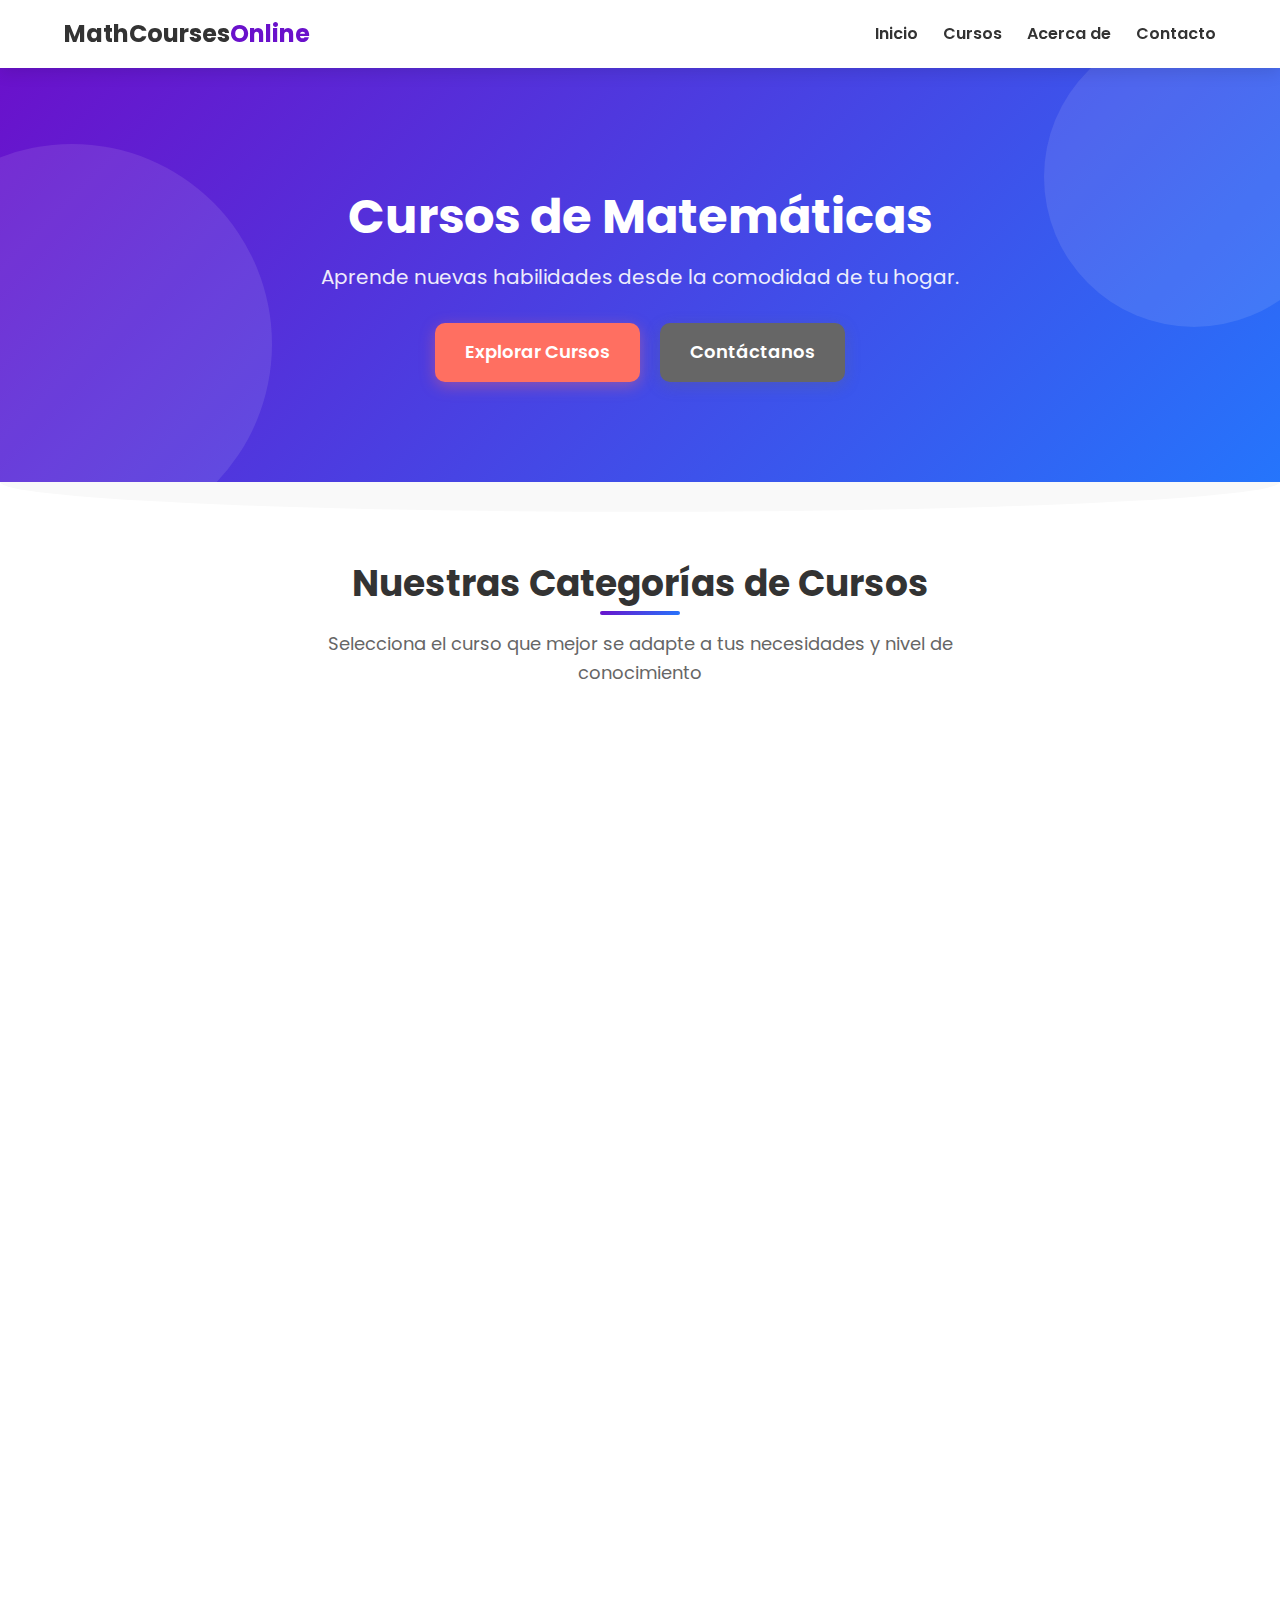
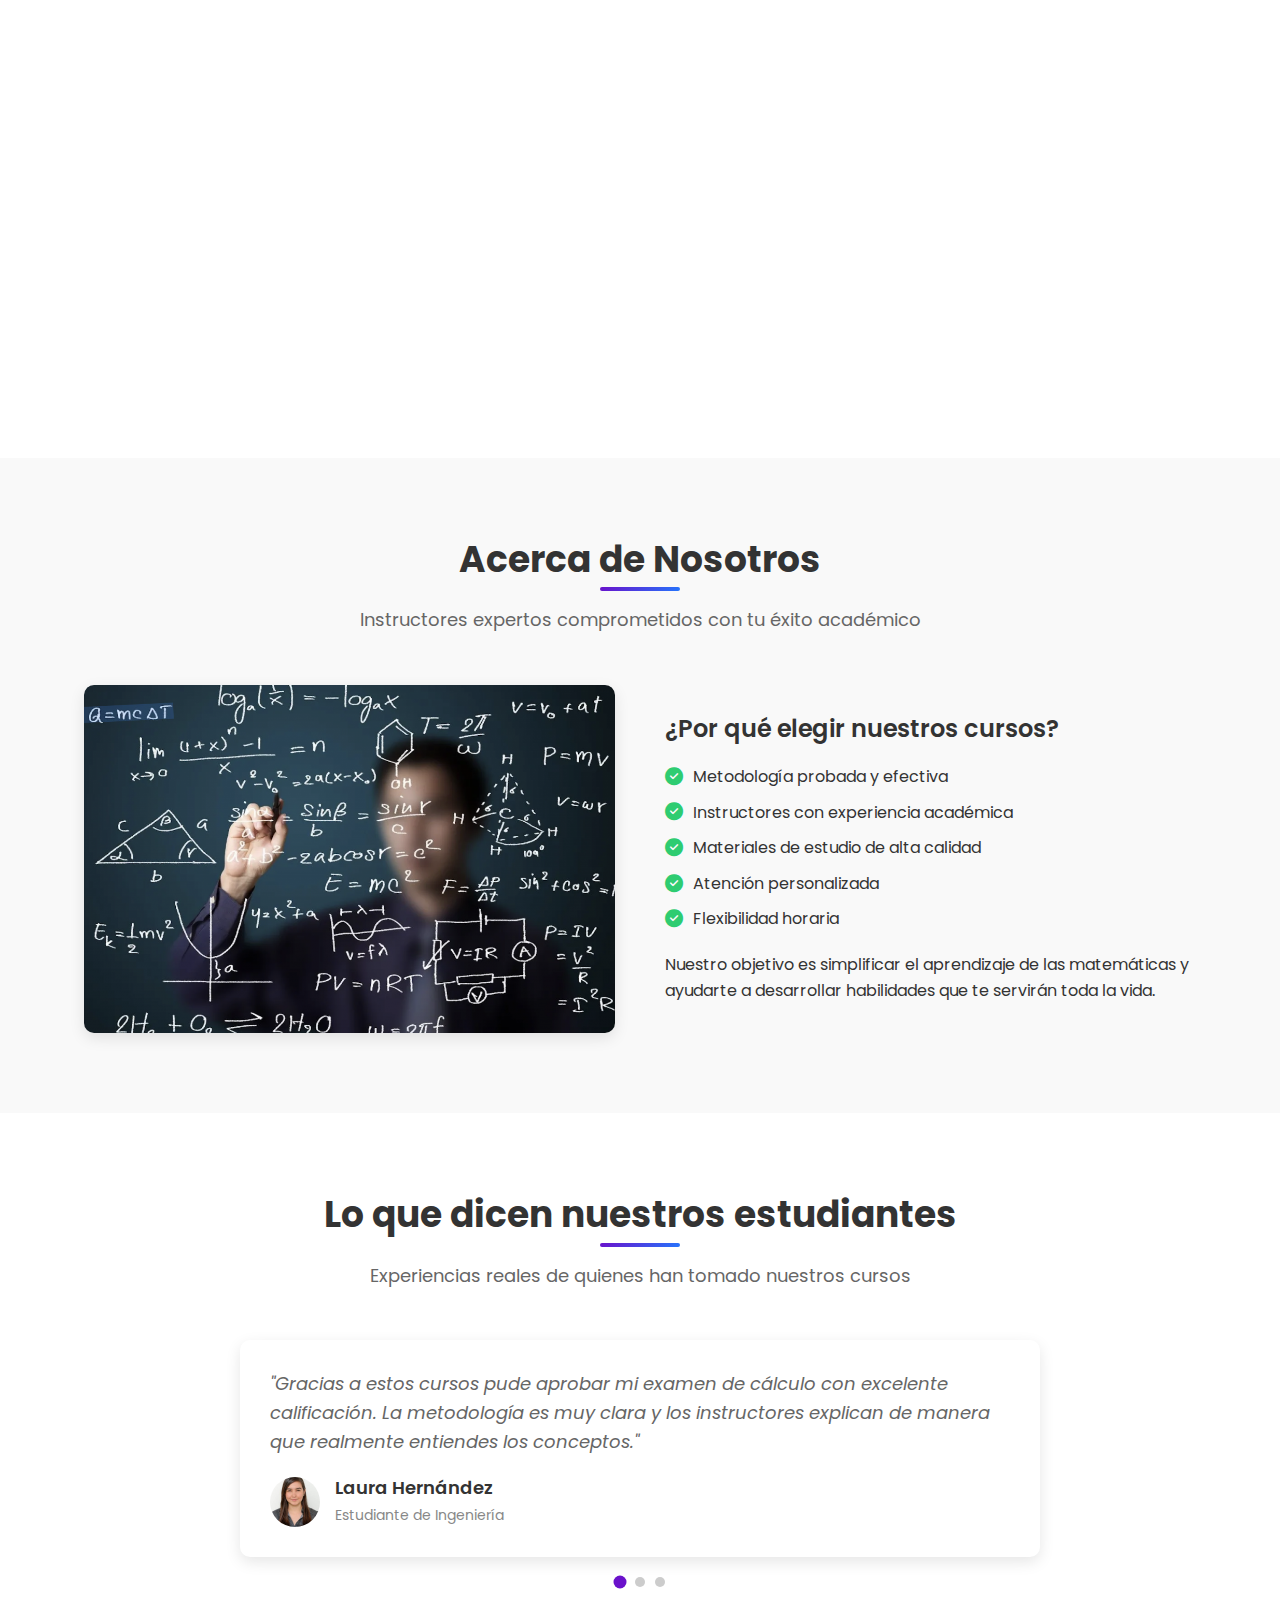
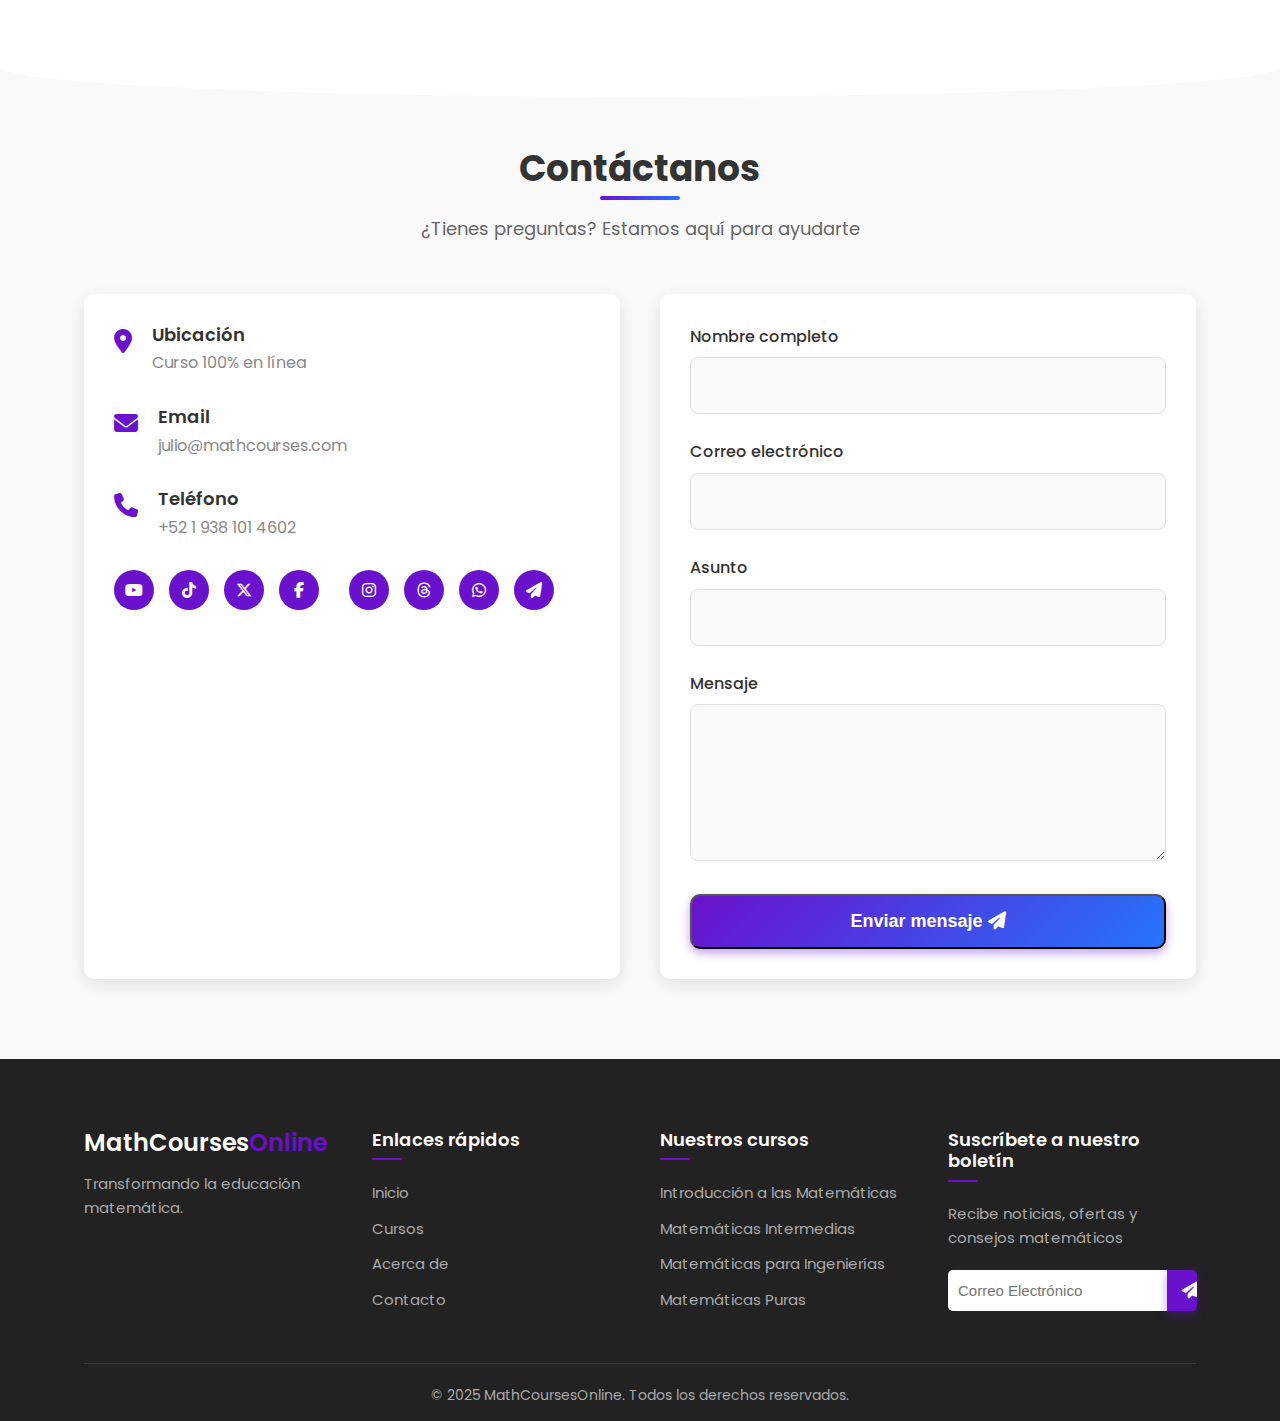
<file: curso_online/index.html>
<!DOCTYPE html>
<html lang="es">
<head>
    <meta charset="UTF-8">
    <meta name="viewport" content="width=device-width, initial-scale=1.0">
    <meta name="description" content="Cursos de matemáticas en línea para todos los niveles, desde básico hasta avanzado">
    <title>Cursos de Matemáticas en Línea | MathCoursesOnline</title>
    <link rel="stylesheet" href="styles.css">
    <link rel="stylesheet" href="animations.css">
    <script src="main.js"></script>
    <link rel="preconnect" href="https://fonts.googleapis.com">
    <link rel="preconnect" href="https://fonts.gstatic.com" crossorigin>
    <link href="https://fonts.googleapis.com/css2?family=Poppins:wght@400;600;700&display=swap" rel="stylesheet">
    <link rel="stylesheet" href="https://cdnjs.cloudflare.com/ajax/libs/font-awesome/6.7.2/css/all.min.css">
</head>
<body>
    <nav class="navbar">
        <div class="container navbar-container">
            <a href="/" class="logo">MathCourses<span>Online</span></a>
            <div class="nav-toggle" id="navToggle" aria-label="Abrir menú de navegación">
                <i class="fas fa-bars"></i>
            </div>
            <ul class="nav-menu" id="navMenu">
                <li><a href="#home">Inicio</a></li>
                <li><a href="#courses">Cursos</a></li>
                <li><a href="#about">Acerca de</a></li>
                <li><a href="#contact">Contacto</a></li>
                <li class="nav-close" id="navClose"><i class="fas fa-times"></i></li>
            </ul>
        </div>
    </nav>

    <header id="home">
        <div class="container">
            <h1>Cursos de Matemáticas</h1>
            <p>Aprende nuevas habilidades desde la comodidad de tu hogar.</p>
            <div class="cta-buttons">
                <a href="#courses" class="btn btn-explore">Explorar Cursos</a>
                <a href="#contact" class="btn btn-info">Contáctanos</a>
            </div>
        </div>
    </header>

    <section id="courses" class="courses">
        <div class="container">
            <div class="section-header">
                <h2>Nuestras Categorías de Cursos</h2>
                <p>Selecciona el curso que mejor se adapte a tus necesidades y nivel de conocimiento</p>
            </div>
            <div class="course-list">
                <div class="course-card">
                    <div class="course-badge">Básico</div>
                    <div class="course-image">
                        <img src="images/int-mat.png" alt="Introducción a las Matemáticas" loading="lazy">
                    </div>
                    <div class="course-content">
                        <h3>Introducción a las Matemáticas</h3>
                        <p>Fundamentos esenciales de aritmética, estadística, álgebra y geometría para construir una base sólida.</p>
                        <div class="course-features">
                            <span><i class="fas fa-video"></i> 24 lecciones</span>
                            <span><i class="fas fa-clock"></i> 12 horas</span>
                        </div>
                        <div class="course-price">
                            <span class="price">$100.00 MXN</span>
                        </div>
                        <div class="buttons">
                            <a href="c1.html" class="btn btn-info"><i class="fas fa-info-circle"></i> Más información</a>
                        </div>
                    </div>
                </div>

                <div class="course-card">
                    <div class="course-badge">Intermedio</div>
                    <div class="course-image">
                        <img src="images/basicas.jpeg" alt="Matemáticas Intermedias" loading="lazy">
                    </div>
                    <div class="course-content">
                        <h3>Matemáticas Intermedias</h3>
                        <p>Profundiza en álgebra, geometría, trigonometría y cálculo de una variable con aplicaciones prácticas.</p>
                        <div class="course-features">
                            <span><i class="fas fa-video"></i> 36 lecciones</span>
                            <span><i class="fas fa-clock"></i> 18 horas</span>
                        </div>
                        <div class="course-price">
                            <span class="price">$150.00 MXN</span>
                        </div>
                        <div class="buttons">
                            <a href="c3.html" class="btn btn-info"><i class="fas fa-info-circle"></i> Más información</a>
                        </div>
                    </div>
                </div>

                <div class="course-card">
                    <div class="course-badge">Aplicaciones</div>
                    <div class="course-image">
                        <img src="images/aplicadas.webp" alt="Matemáticas Intermedias" loading="lazy">
                    </div>
                    <div class="course-content">
                        <h3>Matemáticas Aplicadas a Ciencias Sociales</h3>
                        <p>Profundiza en Matemáticas Aplicadas a Ciencias Sociales con aplicaciones prácticas.</p>
                        <div class="course-features">
                            <span><i class="fas fa-video"></i> 36 lecciones</span>
                            <span><i class="fas fa-clock"></i> 18 horas</span>
                        </div>
                        <div class="course-price">
                            <span class="price">$175.00 MXN</span>
                        </div>
                        <div class="buttons">
                            <a href="c2.html" class="btn btn-info"><i class="fas fa-info-circle"></i> Más información</a>
                        </div>
                    </div>
                </div>

                <div class="course-card">
                    <div class="course-badge">Avanzado</div>
                    <div class="course-image">
                        <img src="images/avanzada1.png" alt="Matemáticas para Ingenierías" loading="lazy">
                    </div>
                    <div class="course-content">
                        <h3>Matemáticas Avanzadas para Ingenierías</h3>
                        <p>Álgebra lineal, cálculo vectorial, ecuaciones diferenciales y análisis de Fourier con enfoque práctico.</p>
                        <div class="course-features">
                            <span><i class="fas fa-video"></i> 42 lecciones</span>
                            <span><i class="fas fa-clock"></i> 24 horas</span>
                        </div>
                        <div class="course-price">
                            <span class="price">$200.00 MXN</span>
                        </div>
                        <div class="buttons">
                            <a href="c3.html" class="btn btn-info"><i class="fas fa-info-circle"></i> Más información</a>
                        </div>
                    </div>
                </div>

                <div class="course-card">
                    <div class="course-badge">Aplicaciones</div>
                    <div class="course-image">
                        <img src="images/avanzada2.webp" alt="Matemáticas Aplicadas a Ingenierías" loading="lazy">
                    </div>
                    <div class="course-content">
                        <h3>Matemáticas Aplicadas a Ingeniería</h3>
                        <p>Aplica los conocimientos matemáticos avanzados a problemas de ingeniería con ejercicios prácticos.</p>
                        <div class="course-features">
                            <span><i class="fas fa-video"></i> 42 lecciones</span>
                            <span><i class="fas fa-clock"></i> 24 horas</span>
                        </div>
                        <div class="course-price">
                            <span class="price">$225.00 MXN</span>
                        </div>
                        <div class="buttons">
                            <a href="c3.html" class="btn btn-info"><i class="fas fa-info-circle"></i> Más información</a>
                        </div>
                    </div>
                </div>

                <div class="course-card">
                    <div class="course-badge">Especializado</div>
                    <div class="course-image">
                        <img src="images/puras.jpeg" alt="Matemáticas Puras" loading="lazy">
                    </div>                    
                    <div class="course-content">
                        <h3>Matemáticas Puras</h3>
                        <p>Teoría avanzada, demostraciones y aplicaciones teóricas de las matemáticas a nivel universitario.</p>
                        <div class="course-features">
                            <span><i class="fas fa-video"></i> 48 lecciones</span>
                            <span><i class="fas fa-clock"></i> 30 horas</span>
                        </div>
                        <div class="course-price">
                            <span class="price">$250.00 MXN</span>
                        </div>
                        <div class="buttons">
                            <a href="c4.html" class="btn btn-info"><i class="fas fa-info-circle"></i> Más información</a>
                        </div>
                    </div>
                </div>
            </div>
        </div>
    </section>

    <section id="about" class="about">
        <div class="container">
            <div class="section-header">
                <h2>Acerca de Nosotros</h2>
                <p>Instructores expertos comprometidos con tu éxito académico</p>
            </div>
            <div class="about-content">
                <div class="about-image">
                    <img src="images/mate1.png" alt="Nuestro equipo" loading="lazy">
                </div>
                <div class="about-text">
                    <h3>¿Por qué elegir nuestros cursos?</h3>
                    <ul class="about-features">
                        <li><i class="fas fa-check-circle"></i> Metodología probada y efectiva</li>
                        <li><i class="fas fa-check-circle"></i> Instructores con experiencia académica</li>
                        <li><i class="fas fa-check-circle"></i> Materiales de estudio de alta calidad</li>
                        <li><i class="fas fa-check-circle"></i> Atención personalizada</li>
                        <li><i class="fas fa-check-circle"></i> Flexibilidad horaria</li>
                    </ul>
                    <p>Nuestro objetivo es simplificar el aprendizaje de las matemáticas y ayudarte a desarrollar habilidades que te servirán toda la vida.</p>
                </div>
            </div>
        </div>
    </section>

    <section id="testimonials" class="testimonials">
        <div class="container">
            <div class="section-header">
                <h2>Lo que dicen nuestros estudiantes</h2>
                <p>Experiencias reales de quienes han tomado nuestros cursos</p>
            </div>
            <div class="testimonial-slider">
                <div class="testimonial-item">
                    <div class="testimonial-content">
                        <p>"Gracias a estos cursos pude aprobar mi examen de cálculo con excelente calificación. La metodología es muy clara y los instructores explican de manera que realmente entiendes los conceptos."</p>
                    </div>
                    <div class="testimonial-author">
                        <img src="images/Laura+Hernández.jpg" alt="Estudiante" loading="lazy">
                        <div>
                            <h4>Laura Hernández</h4>
                            <p>Estudiante de Ingeniería</p>
                        </div>
                    </div>
                </div>
                <div class="testimonial-dots">
                    <span class="dot active"></span>
                    <span class="dot"></span>
                    <span class="dot"></span>
                </div>
            </div>
        </div>
    </section>

    <section id="contact" class="contact">
        <div class="container">
            <div class="section-header">
                <h2>Contáctanos</h2>
                <p>¿Tienes preguntas? Estamos aquí para ayudarte</p>
            </div>
            <div class="contact-wrapper">
                <div class="contact-info">
                    <div class="contact-item">
                        <i class="fas fa-map-marker-alt"></i>
                        <div>
                            <h4>Ubicación</h4>
                            <p>Curso 100% en línea</p>
                        </div>
                    </div>
                    <div class="contact-item">
                        <i class="fas fa-envelope"></i>
                        <div>
                            <h4>Email</h4>
                            <p>julio@mathcourses.com</p>
                        </div>
                    </div>
                    <div class="contact-item">
                        <i class="fas fa-phone"></i>
                        <div>
                            <h4>Teléfono</h4>
                            <p>+52 1 938 101 4602</p>
                        </div>
                    </div>
                    <div class="social-links">
                        <a href="#" aria-label="Youtube"><i class="fab fa-youtube"></i></a>
                        <a href="#" aria-label="Tiktok"><i class="fa-brands fa-tiktok"></i></a>
                        <a href="#" aria-label="X"><i class="fa-brands fa-x-twitter"></i></a>
                        <a href="#" aria-label="Facebook"><i class="fab fa-facebook-f"></i></a><br>
                        <a href="#" aria-label="Instagram"><i class="fab fa-instagram"></i></a>
                        <a href="#" aria-label="Threads"><i class="fab fa-threads"></i></a>
                        <a href="#" aria-label="WhatsApp"><i class="fab fa-whatsapp"></i></a>
                        <a href="#" aria-label="Telegram"><i class="fas fa-paper-plane"></i></a>
                    </div>
                </div>
                <form id="contactForm" class="contact-form" onsubmit="return sendWhatsAppMessage(event)">
                    <div class="form-group">
                        <label for="name">Nombre completo</label>
                        <input type="text" id="name" name="name" required>
                    </div>
                    <div class="form-group">
                        <label for="email">Correo electrónico</label>
                        <input type="email" id="email" name="email" required>
                    </div>
                    <div class="form-group">
                        <label for="subject">Asunto</label>
                        <input type="text" id="subject" name="subject" required>
                    </div>
                    <div class="form-group">
                        <label for="message">Mensaje</label>
                        <textarea id="message" name="message" rows="5" required></textarea>
                    </div>
                    <button type="submit" class="btn btn-primary btn-block">Enviar mensaje <i class="fas fa-paper-plane"></i></button>
                </form>
            </div>
        </div>
    </section>

    <footer class="footer">
        <div class="container">
            <div class="footer-content">
                <div class="footer-logo">
                    <h3>MathCourses<span>Online</span></h3>
                    <p>Transformando la educación matemática.</p>
                </div>
                <div class="footer-links">
                    <h4>Enlaces rápidos</h4>
                    <ul>
                        <li><a href="#home">Inicio</a></li>
                        <li><a href="#courses">Cursos</a></li>
                        <li><a href="#about">Acerca de</a></li>
                        <li><a href="#contact">Contacto</a></li>
                    </ul>
                </div>
                <div class="footer-courses">
                    <h4>Nuestros cursos</h4>
                    <ul>
                        <li><a href="c1.html">Introducción a las Matemáticas</a></li>
                        <li><a href="c2.html">Matemáticas Intermedias</a></li>
                        <li><a href="c3.html">Matemáticas para Ingenierías</a></li>
                        <li><a href="c4.html">Matemáticas Puras</a></li>
                    </ul>
                </div>
                <div class="footer-newsletter">
                    <h4>Suscríbete a nuestro boletín</h4>
                    <p>Recibe noticias, ofertas y consejos matemáticos</p>
                    <form id="newsletterForm" onsubmit="return subscribeNewsletter(event)">
                        <input type="email" placeholder="Correo Electrónico" required>
                        <button type="submit" class="btn btn-primary" aria-label="Suscribirse al boletín"><i class="fa-solid fa-paper-plane"></i></button>
                    </form>
                </div>
            </div>
            <div class="footer-bottom">
                <p>&copy; 2025 MathCoursesOnline. Todos los derechos reservados.</p>
            </div>
        </div>
    </footer>

    <script>
        // Mejora del smooth scrolling para enlaces de navegación
        document.querySelectorAll('a[href^="#"]').forEach(anchor => {
            anchor.addEventListener('click', function (e) {
                e.preventDefault();
                
                // Cerrar menú móvil si está abierto
                document.querySelector('.nav-menu').classList.remove('active');
                
                // Scroll suave
                document.querySelector(this.getAttribute('href')).scrollIntoView({
                    behavior: 'smooth',
                    block: 'start'
                });
            });
        });

        // Navegación móvil toggle mejorado
        const navToggle = document.getElementById('navToggle');
        const navMenu = document.getElementById('navMenu');
        const navClose = document.getElementById('navClose');
        
        navToggle.addEventListener('click', () => {
            navMenu.classList.add('active');
        });
        
        navClose.addEventListener('click', () => {
            navMenu.classList.remove('active');
        });

        // Cerrar menú cuando se hace clic fuera
        document.addEventListener('click', (e) => {
            if (!navMenu.contains(e.target) && !navToggle.contains(e.target) && navMenu.classList.contains('active')) {
                navMenu.classList.remove('active');
            }
        });

        // Formulario de contacto mejorado
        function sendWhatsAppMessage(event) {
            event.preventDefault();
            const name = document.getElementById('name').value;
            const email = document.getElementById('email').value;
            const subject = document.getElementById('subject').value || 'Consulta desde la web';
            const message = document.getElementById('message').value;
            const encodedMessage = encodeURIComponent(`Nombre: ${name}\nCorreo: ${email}\nAsunto: ${subject}\nMensaje: ${message}`);
            const phoneNumber = "529811152869";
            window.location.href = `https://wa.me/${phoneNumber}?text=${encodedMessage}`;
            return false;
        }

        // Suscripción al boletín
        function subscribeNewsletter(event) {
            event.preventDefault();
            const email = event.target.querySelector('input[type="email"]').value;
            alert(`¡Gracias por suscribirte! Te hemos enviado un correo de confirmación a ${email}.`);
            event.target.reset();
            return false;
        }

        // Sticky Navbar
        window.addEventListener('scroll', () => {
            const navbar = document.querySelector('.navbar');
            if (window.scrollY > 50) {
                navbar.classList.add('scrolled');
            } else {
                navbar.classList.remove('scrolled');
            }
        });
    </script>
</body>
</html>
</file>
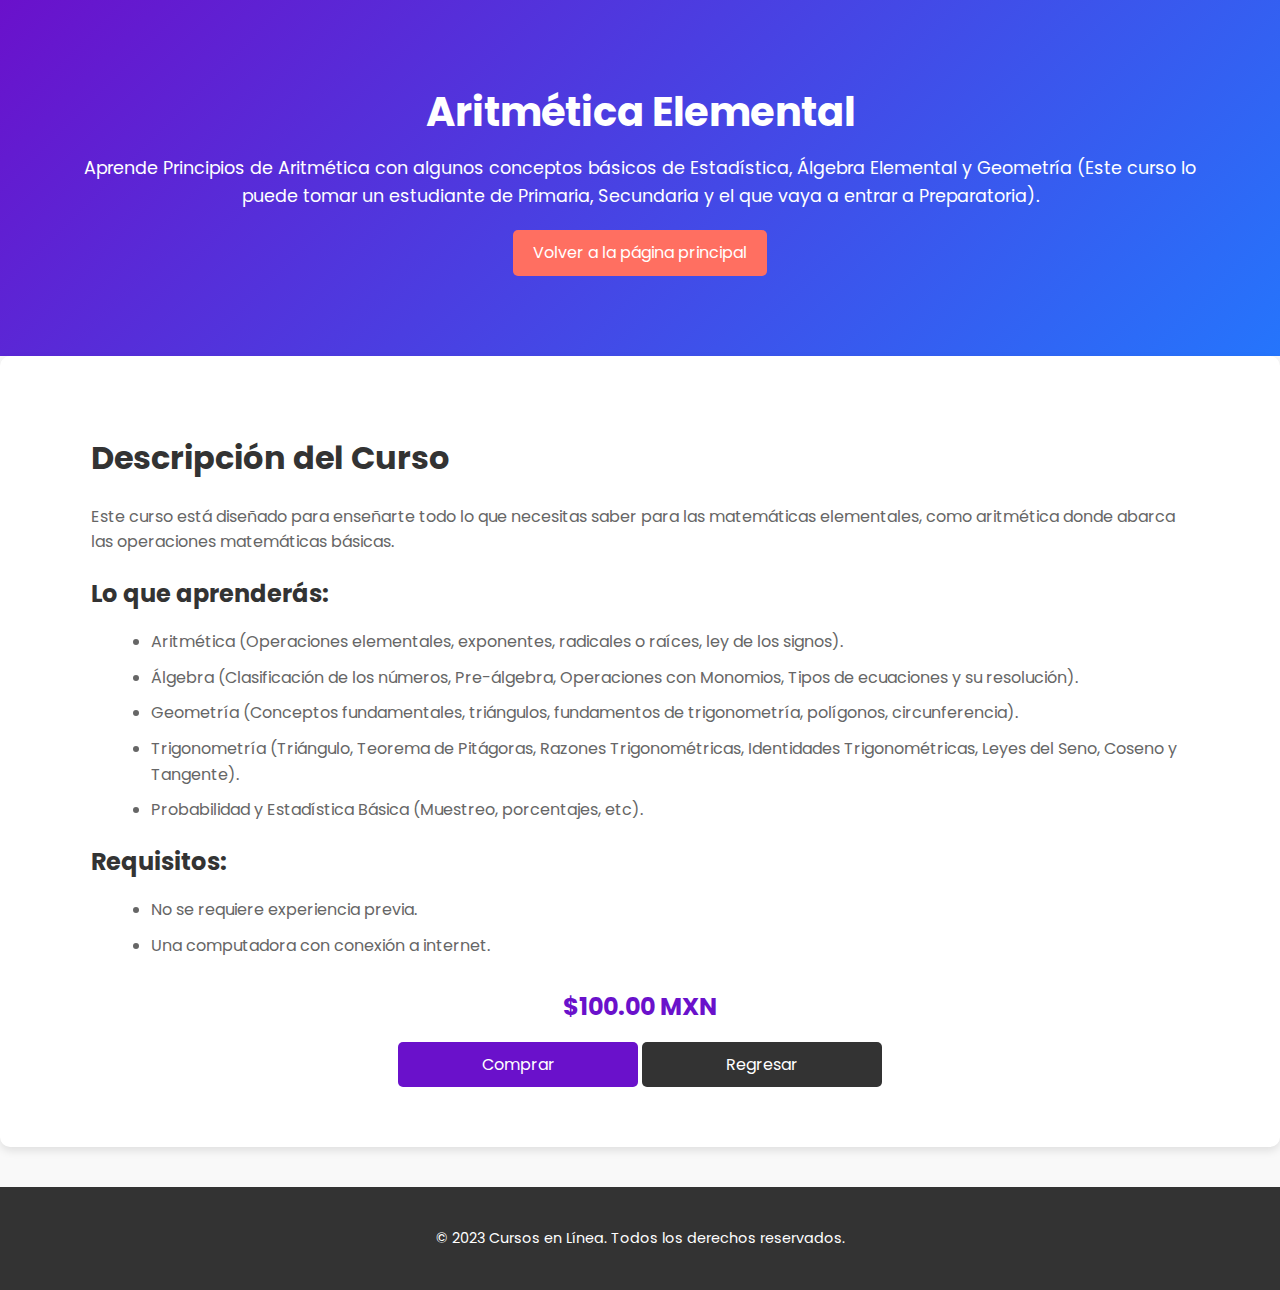
<file: curso_online/aritmetic.html>
<!DOCTYPE html>
<html lang="es">
<head>
    <meta charset="UTF-8">
    <meta name="viewport" content="width=device-width, initial-scale=1.0">
    <title>Aritmética Elemental</title>
    <link rel="stylesheet" href="styles2.css">
    <link href="https://fonts.googleapis.com/css2?family=Poppins:wght@400;600&display=swap" rel="stylesheet">
</head>
<body>
    <header>
        <div class="container">
            <h1>Aritmética Elemental</h1>
            <p>Aprende Principios de Aritmética con algunos conceptos básicos de Estadística, Álgebra Elemental y Geometría (Este curso lo puede tomar un estudiante de Primaria, Secundaria y el que vaya a entrar a Preparatoria).</p>
            <a href="index.html" class="btn-explore">Volver a la página principal</a>
        </div>
    </header>

    <section class="course-details">
        <div class="container">
            <h2>Descripción del Curso</h2>
            <p>
                Este curso está diseñado para enseñarte todo lo que necesitas saber para las matemáticas elementales, como aritmética donde abarca las operaciones matemáticas básicas.
            </p>
            <h3>Lo que aprenderás:</h3>
            <ul>
                <li>Aritmética (Operaciones elementales, exponentes, radicales o raíces, ley de los signos).</li>
                <li>Álgebra (Clasificación de los números, Pre-álgebra, Operaciones con Monomios, Tipos de ecuaciones y su resolución).</li>
                <li>Geometría (Conceptos fundamentales, triángulos, fundamentos de trigonometría, polígonos, circunferencia).</li>
                <li>Trigonometría (Triángulo, Teorema de Pitágoras, Razones Trigonométricas, Identidades Trigonométricas, Leyes del Seno, Coseno y Tangente).</li>
                <li>Probabilidad y Estadística Básica (Muestreo, porcentajes, etc).</li>
            </ul>
            <h3>Requisitos:</h3>
            <ul>
                <li>No se requiere experiencia previa.</li>
                <li>Una computadora con conexión a internet.</li>
            </ul>
            <div class="course-actions">
                <span class="price">$100.00 MXN</span>
                <a href="https://wa.link/svxbd7" class="btn-buy">Comprar</a>
                <a href="index.html" class="btn-back">Regresar</a>
            </div>
        </div>
    </section>

    <footer>
        <div class="container">
            <p>&copy; 2023 Cursos en Línea. Todos los derechos reservados.</p>
        </div>
    </footer>
</body>
</html>
</file>
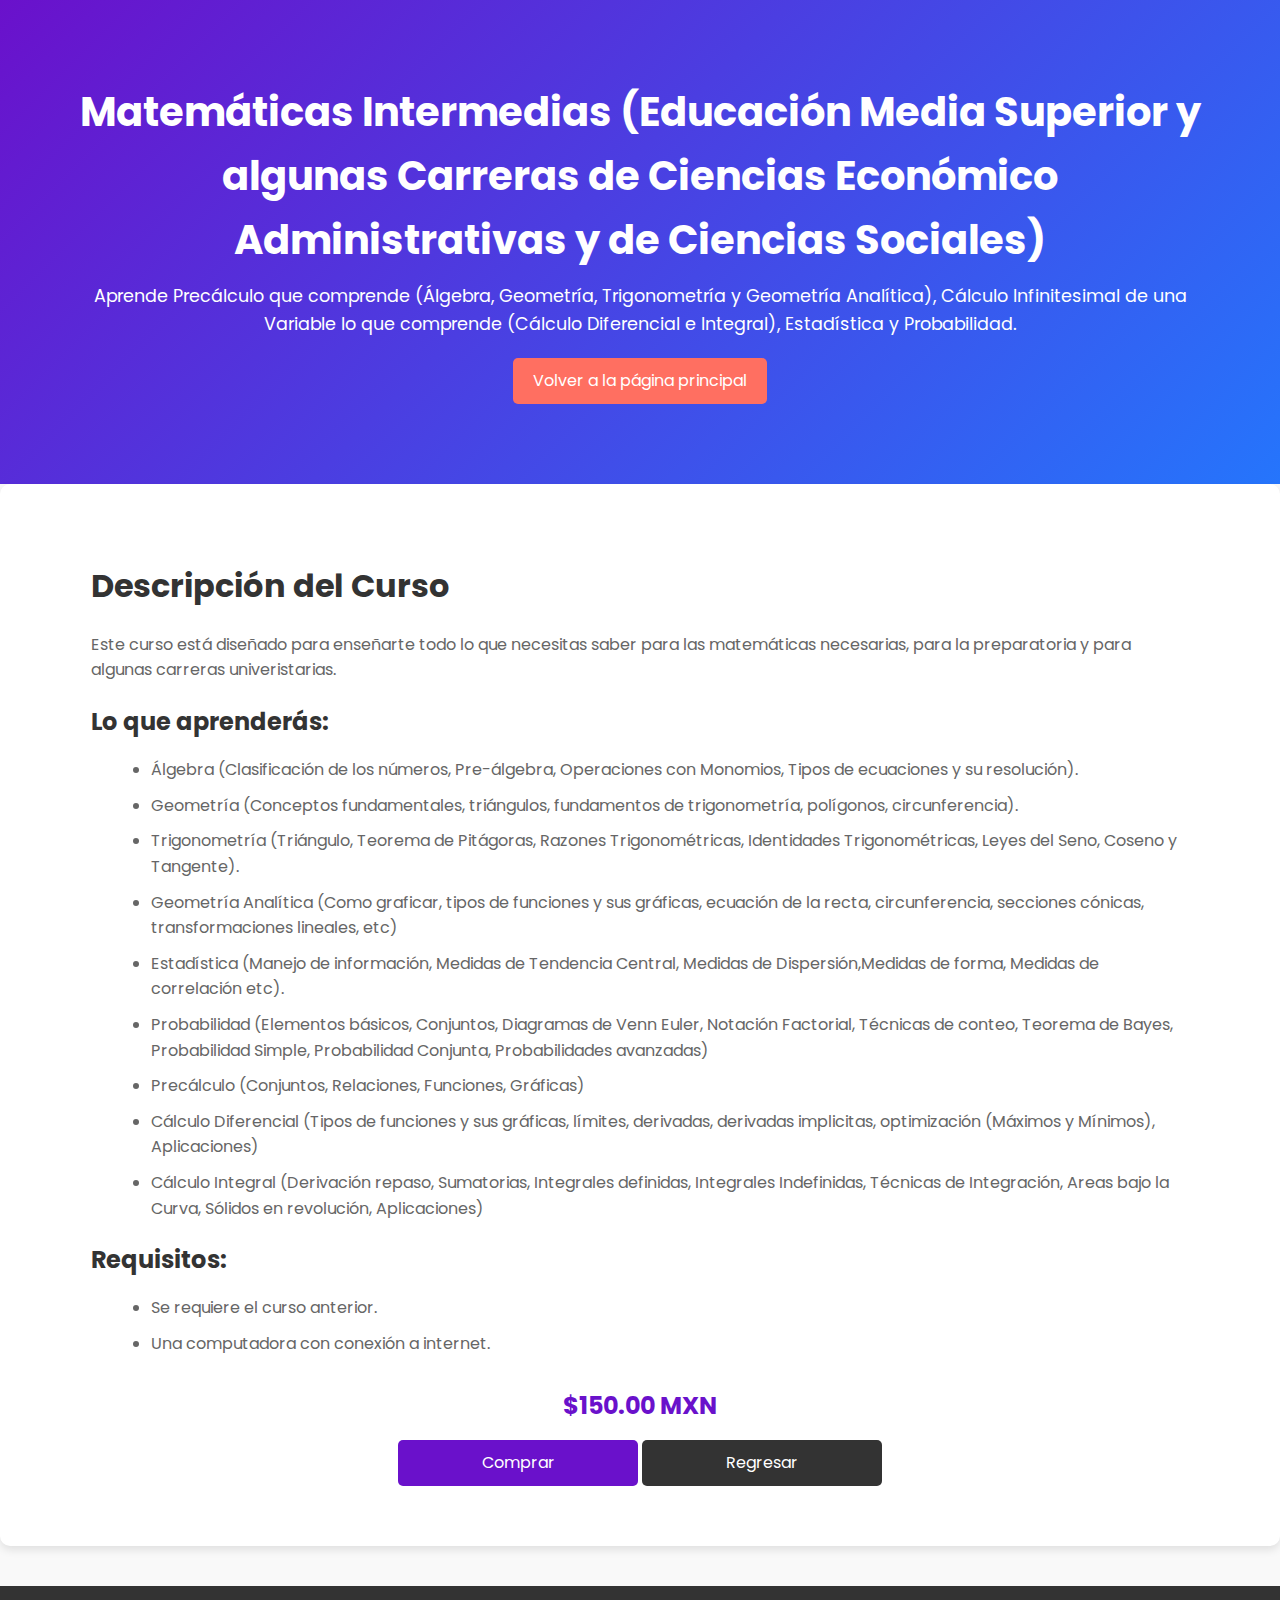
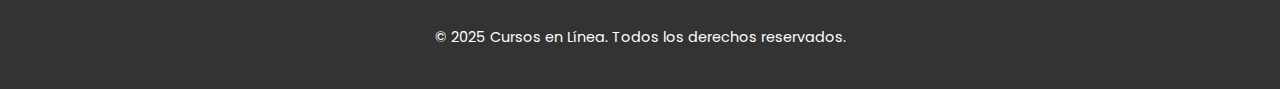
<file: curso_online/c3.html>
<!DOCTYPE html>
<html lang="es">
<head>
    <meta charset="UTF-8">
    <meta name="viewport" content="width=device-width, initial-scale=1.0">
    <title>Introducción a las Matemáticas</title>
    <link rel="stylesheet" href="styles2.css">
    <link href="https://fonts.googleapis.com/css2?family=Poppins:wght@400;600&display=swap" rel="stylesheet">
</head>
<body>
    <header>
        <div class="container">
            <h1>Matemáticas Intermedias (Educación Media Superior y algunas Carreras de Ciencias Económico Administrativas y de Ciencias Sociales)</h1>
            <p>Aprende Precálculo que comprende (Álgebra, Geometría, Trigonometría y Geometría Analítica), Cálculo Infinitesimal de una Variable lo que comprende (Cálculo Diferencial e Integral), Estadística y Probabilidad.</p>
            <a href="index.html" class="btn-explore">Volver a la página principal</a>
        </div>
    </header>

    <section class="course-details">
        <div class="container">
            <h2>Descripción del Curso</h2>
            <p>
                Este curso está diseñado para enseñarte todo lo que necesitas saber para las matemáticas necesarias, para la preparatoria y para algunas carreras univeristarias.
            </p>
            <h3>Lo que aprenderás:</h3>
            <ul>
                <li>Álgebra (Clasificación de los números, Pre-álgebra, Operaciones con Monomios, Tipos de ecuaciones y su resolución).</li>
                <li>Geometría (Conceptos fundamentales, triángulos, fundamentos de trigonometría, polígonos, circunferencia).</li>
                <li>Trigonometría (Triángulo, Teorema de Pitágoras, Razones Trigonométricas, Identidades Trigonométricas, Leyes del Seno, Coseno y Tangente).</li>
                <li>Geometría Analítica (Como graficar, tipos de funciones y sus gráficas, ecuación de la recta, circunferencia, secciones cónicas, transformaciones lineales, etc) </li>
                <li>Estadística (Manejo de información, Medidas de Tendencia Central, Medidas de Dispersión,Medidas de forma, Medidas de correlación etc).</li>
                <li>Probabilidad (Elementos básicos, Conjuntos, Diagramas de Venn Euler, Notación Factorial, Técnicas de conteo, Teorema de Bayes, Probabilidad Simple, Probabilidad Conjunta, Probabilidades avanzadas)</li>
                <li>Precálculo (Conjuntos, Relaciones, Funciones, Gráficas)</li>
                <li>Cálculo Diferencial (Tipos de funciones y sus gráficas, límites, derivadas, derivadas implicitas, optimización (Máximos y Mínimos), Aplicaciones)</li>
                <li>Cálculo Integral (Derivación repaso, Sumatorias, Integrales definidas, Integrales Indefinidas, Técnicas de Integración, Areas bajo la Curva, Sólidos en revolución, Aplicaciones)</li>
            </ul>
            <h3>Requisitos:</h3>
            <ul>
                <li>Se requiere el curso anterior.</li>
                <li>Una computadora con conexión a internet.</li>
            </ul>
            <div class="course-actions">
                <span class="price">$150.00 MXN</span>
                <a href="https://wa.link/m8mj2j" class="btn-buy">Comprar</a>
                <a href="index.html" class="btn-back">Regresar</a>
            </div>
        </div>
    </section>

    <footer>
        <div class="container">
            <p>&copy; 2025 Cursos en Línea. Todos los derechos reservados.</p>
        </div>
    </footer>
</body>
</html>
</file>
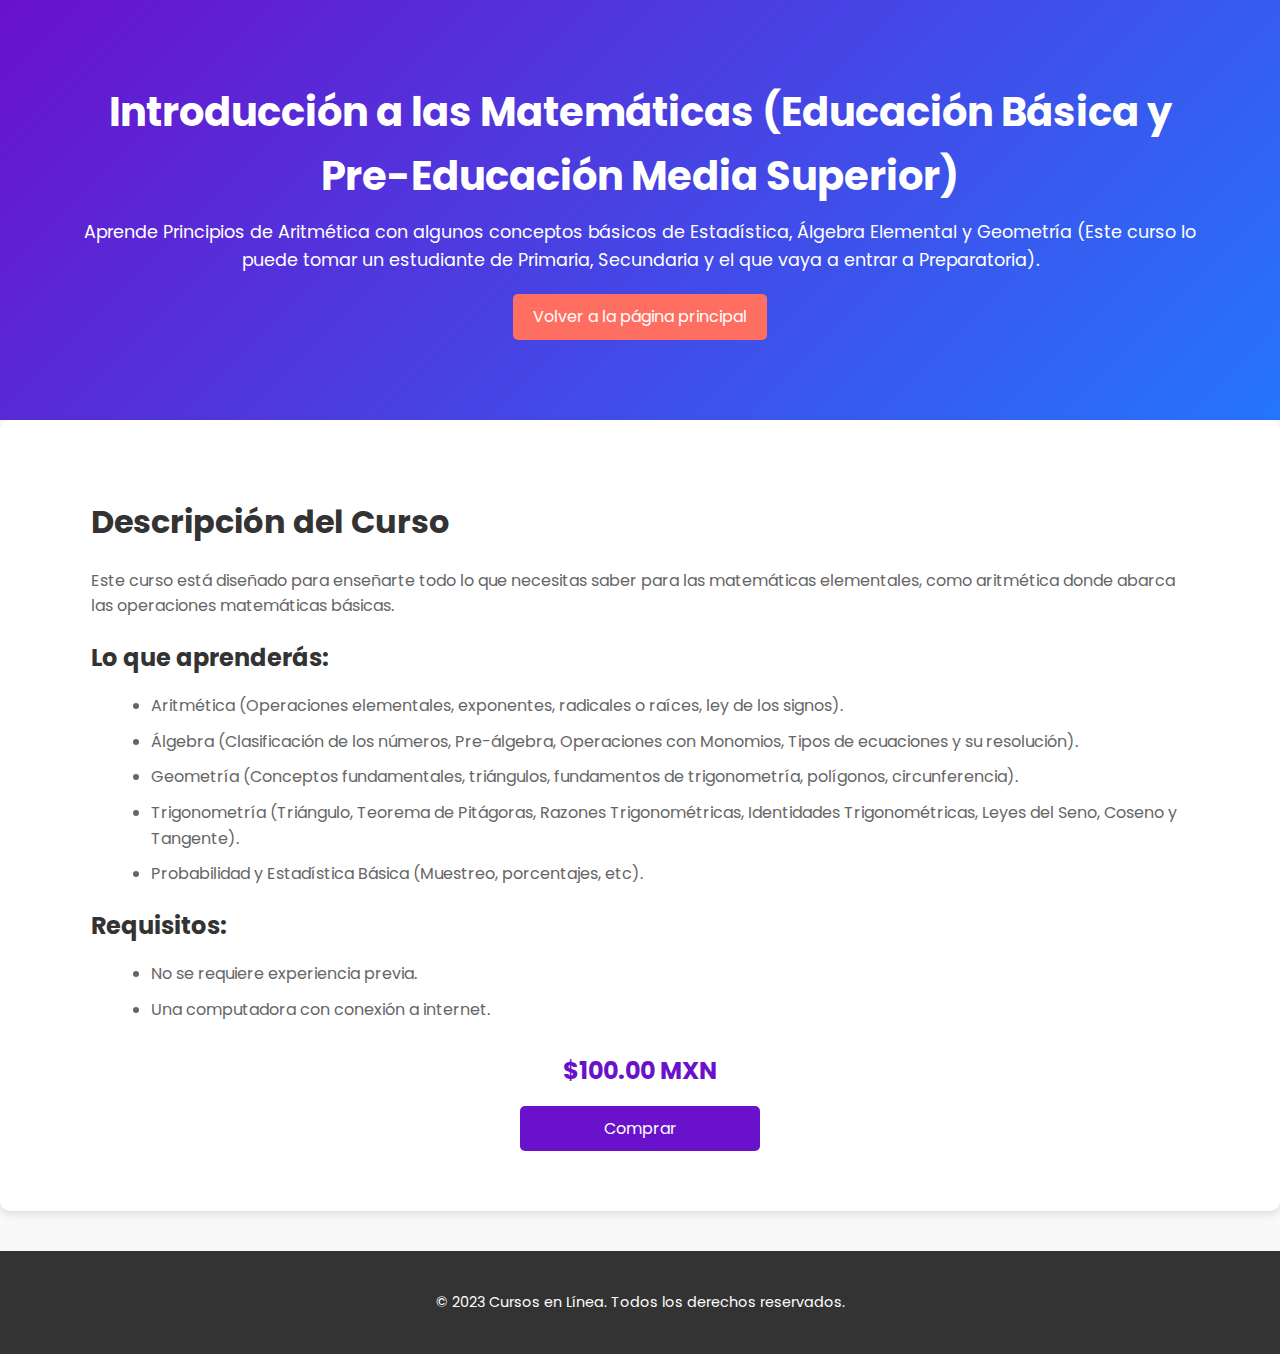
<file: curso_online/c4.html>
<!DOCTYPE html>
<html lang="es">
<head>
    <meta charset="UTF-8">
    <meta name="viewport" content="width=device-width, initial-scale=1.0">
    <title>Introducción a las Matemáticas</title>
    <link rel="stylesheet" href="styles2.css">
    <link href="https://fonts.googleapis.com/css2?family=Poppins:wght@400;600&display=swap" rel="stylesheet">
</head>
<body>
    <header>
        <div class="container">
            <h1>Introducción a las Matemáticas (Educación Básica y Pre-Educación Media Superior)</h1>
            <p>Aprende Principios de Aritmética con algunos conceptos básicos de Estadística, Álgebra Elemental y Geometría (Este curso lo puede tomar un estudiante de Primaria, Secundaria y el que vaya a entrar a Preparatoria).</p>
            <a href="index.html" class="btn-explore">Volver a la página principal</a>
        </div>
    </header>

    <section class="course-details">
        <div class="container">
            <h2>Descripción del Curso</h2>
            <p>
                Este curso está diseñado para enseñarte todo lo que necesitas saber para las matemáticas elementales, como aritmética donde abarca las operaciones matemáticas básicas.
            </p>
            <h3>Lo que aprenderás:</h3>
            <ul>
                <li>Aritmética (Operaciones elementales, exponentes, radicales o raíces, ley de los signos).</li>
                <li>Álgebra (Clasificación de los números, Pre-álgebra, Operaciones con Monomios, Tipos de ecuaciones y su resolución).</li>
                <li>Geometría (Conceptos fundamentales, triángulos, fundamentos de trigonometría, polígonos, circunferencia).</li>
                <li>Trigonometría (Triángulo, Teorema de Pitágoras, Razones Trigonométricas, Identidades Trigonométricas, Leyes del Seno, Coseno y Tangente).</li>
                <li>Probabilidad y Estadística Básica (Muestreo, porcentajes, etc).</li>
            </ul>
            <h3>Requisitos:</h3>
            <ul>
                <li>No se requiere experiencia previa.</li>
                <li>Una computadora con conexión a internet.</li>
            </ul>
            <div class="course-actions">
                <span class="price">$100.00 MXN</span>
                <a href="https://wa.link/8o8ed1" class="btn-buy">Comprar</a>
            </div>
        </div>
    </section>

    <footer>
        <div class="container">
            <p>&copy; 2023 Cursos en Línea. Todos los derechos reservados.</p>
        </div>
    </footer>
</body>
</html>
</file>
<file: curso_online/styles.css>
/* Variables CSS para consistencia - Corregidas y organizadas */
:root {
  --primary-color: #6a11cb;
  --primary-light: rgba(106, 17, 203, 0.1);
  --primary-gradient: linear-gradient(135deg, #6a11cb, #2575fc);
  --secondary-color: #ff6f61;
  --secondary-hover: #ff4a3d;
  --secondary-gradient: linear-gradient(135deg, #7f11f4, #3c83fe);
  --accent-color: #2575fc;
  --dark-color: #333;
  --text-color: #333;
  --text-light: #666;
  --gray-color: #888;
  --success-color: #2ecc71;
  --light-color: #f9f9f9;
  --white: #fff;
  --shadow-sm: 0 5px 15px rgba(0, 0, 0, 0.1);
  --shadow-md: 0 10px 20px rgba(0, 0, 0, 0.15);
  --shadow-accent: 0 4px 10px rgba(106, 17, 203, 0.4);
  --border-radius: 10px;
  --transition: all 0.3s ease;
  --font-family: 'Poppins', sans-serif;
}

/* Reset y estilos base */
* {
  margin: 0;
  padding: 0;
  box-sizing: border-box;
}

html {
  scroll-behavior: smooth;
  font-size: 62.5%; /* Para facilitar el uso de rem (1rem = 10px) */
}

body {
  font-family: var(--font-family);
  font-size: 1.6rem;
  line-height: 1.6;
  color: var(--text-color);
  background-color: var(--light-color);
  overflow-x: hidden;
  min-height: 100vh;
}

section {
  padding: 8rem 0;
}

h1, h2, h3, h4 {
  margin-bottom: 1.5rem;
  line-height: 1.2;
}

h1 {
  font-size: 4.8rem;
  font-weight: 700;
}

h2 {
  font-size: 3.6rem;
  font-weight: 700;
}

h3 {
  font-size: 2.4rem;
  font-weight: 600;
}

h4 {
  font-size: 1.8rem;
  font-weight: 600;
}

img {
  max-width: 100%;
  height: auto;
  display: block;
}

ul {
  list-style: none;
}

a {
  text-decoration: none;
  color: var(--dark-color);
  transition: var(--transition);
}

/* Modificamos este selector para excluir los enlaces dentro de botones */
a:not(.btn):hover {
  color: var(--primary-color);
}

/* Animaciones optimizadas */
@keyframes fadeIn {
  from {
    opacity: 0;
    transform: translateY(2rem);
  }
  to {
    opacity: 1;
    transform: translateY(0);
  }
}

@keyframes pulse {
  0% { transform: scale(1); }
  50% { transform: scale(1.05); }
  100% { transform: scale(1); }
}

@keyframes shimmer {
  0% { background-position: -100% 0; }
  100% { background-position: 200% 0; }
}

/* Contenedor principal */
.container {
  width: 90%;
  max-width: 120rem;
  margin: 0 auto;
  padding: 0 2rem;
}

/* Navbar mejorada */
.navbar {
  background-color: var(--white);
  box-shadow: var(--shadow-sm);
  padding: 1.5rem 0;
  position: sticky;
  top: 0;
  z-index: 1000;
  transition: var(--transition);
}

.navbar.scrolled {
  box-shadow: var(--shadow-md);
  padding: 1rem 0;
}

.navbar-container {
  display: flex;
  justify-content: space-between;
  align-items: center;
  padding: 0;
}

.logo {
  font-size: 2.4rem;
  font-weight: 700;
  color: var(--dark-color);
  text-decoration: none;
}

.logo span {
  color: var(--primary-color);
}

.nav-menu {
  display: flex;
  align-items: center;
}

.nav-menu li {
  margin-left: 2.5rem;
}

.nav-menu a {
  font-weight: 600;
  font-size: 1.6rem;
  color: var(--dark-color);
  position: relative;
  padding: 0.5rem 0;
}

.nav-menu a::after {
  content: '';
  position: absolute;
  bottom: 0;
  left: 0;
  width: 0;
  height: 2px;
  background: var(--primary-gradient);
  transition: var(--transition);
}

.nav-menu a:hover::after {
  width: 100%;
}

.nav-toggle, .nav-close {
  display: none;
  cursor: pointer;
  font-size: 2.4rem;
  color: var(--dark-color);
}

/* Header mejorado */
header {
  background: var(--primary-gradient);
  color: var(--white);
  padding: 12rem 0 10rem;
  text-align: center;
  position: relative;
  overflow: hidden;
}

header::before, header::after {
  content: '';
  position: absolute;
  border-radius: 50%;
  background: rgba(255, 255, 255, 0.1);
  z-index: 0;
}

header::before {
  top: -10%;
  right: -5%;
  width: 30rem;
  height: 30rem;
}

header::after {
  bottom: -15%;
  left: -10%;
  width: 40rem;
  height: 40rem;
}

header .container {
  position: relative;
  z-index: 1;
  animation: fadeIn 1s ease-out;
}

header p {
  font-size: 2rem;
  margin: 1.5rem auto 3rem;
  max-width: 70rem;
  opacity: 0.9;
}

.cta-buttons {
  display: flex;
  gap: 2rem;
  justify-content: center;
  flex-wrap: wrap;
}

/* Botones mejorados */
.btn {
  display: inline-block;
  padding: 1.5rem 3rem;
  border-radius: var(--border-radius);
  font-size: 1.8rem;
  font-weight: 600;
  cursor: pointer;
  transition: var(--transition);
  text-align: center;
  text-decoration: none;
  position: relative;
  overflow: hidden;
  z-index: 1;
}

/* Aseguramos que el color del texto en los botones siempre sea blanco */
.btn, .btn:hover, .btn:focus, .btn:active {
  color: var(--white);
}

.btn::after {
  content: '';
  position: absolute;
  top: 0;
  left: -100%;
  width: 100%;
  height: 100%;
  background: linear-gradient(90deg, transparent, rgba(255, 255, 255, 0.2), transparent);
  transition: 0.5s;
  z-index: -1;
}

.btn:hover::after {
  left: 100%;
}

.btn-explore {
  background: var(--secondary-color);
  color: var(--white);
  box-shadow: 0 4px 15px rgba(255, 111, 97, 0.4);
}

.btn-explore:hover {
  background: var(--secondary-hover);
  transform: translateY(-3px);
  box-shadow: 0 6px 20px rgba(255, 74, 61, 0.5);
}

.btn-info {
  background: var(--text-light);
  color: var(--white);
  box-shadow: 0 4px 15px rgba(102, 102, 102, 0.3);
}

.btn-info:hover {
  background: var(--text-color);
  transform: translateY(-3px);
  box-shadow: 0 6px 20px rgba(51, 51, 51, 0.4);
}

.btn-primary {
  background: var(--primary-gradient);
  color: var(--white);
  box-shadow: var(--shadow-accent);
}

.btn-primary:hover {
  transform: translateY(-3px);
  box-shadow: 0 6px 20px rgba(106, 17, 203, 0.5);
}

.btn-buy {
  background: var(--primary-gradient);
  color: var(--white);
  box-shadow: var(--shadow-accent);
}

.btn-buy:hover {
  background: var(--secondary-gradient);
  transform: translateY(-3px);
  box-shadow: 0 6px 20px rgba(106, 17, 203, 0.5);
}

.btn-block {
  display: block;
  width: 100%;
}

/* Secciones: Encabezados */
.section-header {
  text-align: center;
  margin-bottom: 5rem;
}

.section-header h2 {
  position: relative;
  display: inline-block;
  padding-bottom: 1rem;
  margin-bottom: 1.5rem;
}

.section-header h2::after {
  content: '';
  position: absolute;
  left: 50%;
  bottom: 0;
  transform: translateX(-50%);
  width: 8rem;
  height: 0.4rem;
  background: var(--primary-gradient);
  border-radius: 1rem;
}

.section-header p {
  max-width: 70rem;
  margin: 0 auto;
  color: var(--text-light);
  font-size: 1.8rem;
}

/* Sección: Cursos */
.courses {
  background: var(--white);
  position: relative;
}

.courses::before {
  content: '';
  position: absolute;
  top: 0;
  left: 0;
  right: 0;
  height: 5rem;
  background: var(--light-color);
  clip-path: ellipse(50% 60% at 50% 0%);
}

.course-list {
  display: grid;
  grid-template-columns: repeat(auto-fill, minmax(30rem, 1fr));
  gap: 3rem;
  justify-content: center;
}

/* Card de curso mejorada */
.course-card {
  background: var(--white);
  border-radius: var(--border-radius);
  overflow: hidden;
  box-shadow: var(--shadow-sm);
  transition: var(--transition);
  display: flex;
  flex-direction: column;
  height: 100%;
  position: relative;
  animation: fadeIn 1s ease-out forwards;
}

.course-card:nth-child(1) { animation-delay: 0.2s; }
.course-card:nth-child(2) { animation-delay: 0.4s; }
.course-card:nth-child(3) { animation-delay: 0.6s; }
.course-card:nth-child(4) { animation-delay: 0.8s; }

.course-card:hover {
  transform: translateY(-0.5rem);
  box-shadow: var(--shadow-md);
}

.course-card::before {
  content: '';
  position: absolute;
  top: 0;
  left: 0;
  width: 100%;
  height: 0.5rem;
  background: var(--primary-gradient);
}

.course-badge {
  position: absolute;
  top: 1.5rem;
  right: 1.5rem;
  background: var(--primary-color);
  color: var(--white);
  padding: 0.5rem 1rem;
  border-radius: 2rem;
  font-size: 1.2rem;
  font-weight: 600;
  z-index: 2;
}

.course-image {
  position: relative;
  overflow: hidden;
}

.course-image img {
  width: 100%;
  height: 20rem;
  object-fit: cover;
  transition: var(--transition);
}

.course-card:hover .course-image img {
  transform: scale(1.05);
}

.course-content {
  padding: 2rem;
  flex-grow: 1;
  display: flex;
  flex-direction: column;
}

.course-content h3 {
  margin-top: 0.5rem;
  margin-bottom: 1.5rem;
  font-size: 2rem;
  color: var(--text-color);
  transition: var(--transition);
}

.course-card:hover .course-content h3 {
  color: var(--primary-color);
}

.course-content p {
  color: var(--text-light);
  font-size: 1.5rem;
  margin-bottom: 2rem;
  flex-grow: 1;
}

.course-features {
  display: flex;
  justify-content: space-between;
  margin: 1.5rem 0;
  font-size: 1.4rem;
  color: var(--gray-color);
}

.course-price {
  margin: 1.5rem 0;
  text-align: center;
}

.price {
  font-size: 2.2rem;
  color: var(--primary-color);
  font-weight: 700;
}

.buttons {
  display: grid;
  grid-template-columns: 1fr 1fr;
  gap: 1.5rem;
}

/* Sección: Acerca de nosotros */
.about {
  background-color: var(--light-color);
}

.about-content {
  display: flex;
  align-items: center;
  gap: 5rem;
}

.about-image {
  flex: 1;
  border-radius: var(--border-radius);
  overflow: hidden;
  box-shadow: var(--shadow-sm);
}

.about-text {
  flex: 1;
  text-align: left;
}

.about-text h3 {
  margin-bottom: 2rem;
}

.about-features {
  margin-bottom: 2rem;
}

.about-features li {
  margin-bottom: 1rem;
  display: flex;
  align-items: center;
}

.about-features li i {
  color: var(--success-color);
  margin-right: 1rem;
  font-size: 1.8rem;
}

/* Sección: Testimonios */
.testimonials {
  background-color: var(--white);
}

.testimonial-slider {
  position: relative;
  max-width: 80rem;
  margin: 0 auto;
}

.testimonial-item {
  background-color: var(--white);
  padding: 3rem;
  border-radius: var(--border-radius);
  box-shadow: var(--shadow-sm);
  text-align: left;
}

.testimonial-content {
  font-style: italic;
  color: var(--text-light);
  font-size: 1.8rem;
  margin-bottom: 2rem;
}

.testimonial-author {
  display: flex;
  align-items: center;
}

.testimonial-author img {
  width: 5rem;
  height: 5rem;
  border-radius: 50%;
  margin-right: 1.5rem;
  object-fit: cover;
}

.testimonial-author h4 {
  margin-bottom: 0.5rem;
}

.testimonial-author p {
  color: var(--gray-color);
  font-size: 1.4rem;
}

.testimonial-dots {
  display: flex;
  justify-content: center;
  margin-top: 2rem;
}

.dot {
  width: 1rem;
  height: 1rem;
  border-radius: 50%;
  background: #ccc;
  margin: 0 0.5rem;
  cursor: pointer;
  transition: var(--transition);
}

.dot.active {
  background: var(--primary-color);
  transform: scale(1.3);
}

/* Sección: Contacto */
.contact {
  background: var(--light-color);
  position: relative;
}

.contact::before {
  content: '';
  position: absolute;
  top: 0;
  left: 0;
  right: 0;
  height: 5rem;
  background: var(--white);
  clip-path: ellipse(50% 60% at 50% 0%);
}

.contact-wrapper {
  display: grid;
  grid-template-columns: 1fr 1fr;
  gap: 4rem;
}

.contact-info {
  background: var(--white);
  padding: 3rem;
  border-radius: var(--border-radius);
  box-shadow: var(--shadow-sm);
}

.contact-item {
  display: flex;
  align-items: flex-start;
  margin-bottom: 3rem;
}

.contact-item i {
  font-size: 2.4rem;
  color: var(--primary-color);
  margin-right: 2rem;
  margin-top: 0.5rem;
}

.contact-item h4 {
  margin-bottom: 0.5rem;
}

.contact-item p {
  color: var(--gray-color);
  font-size: 1.6rem;
}

.social-links {
  display: flex;
  gap: 1.5rem;
  margin-top: 3rem;
}

.social-links a {
  width: 4rem;
  height: 4rem;
  border-radius: 50%;
  background-color: var(--primary-color);
  color: var(--white);
  display: flex;
  align-items: center;
  justify-content: center;
  transition: var(--transition);
}

.social-links a:hover {
  background-color: var(--primary-color);
  transform: translateY(-0.5rem);
}

.contact-form {
  background: var(--white);
  padding: 3rem;
  border-radius: var(--border-radius);
  box-shadow: var(--shadow-sm);
}

.form-group {
  margin-bottom: 2.5rem;
  text-align: left;
}

.form-group label {
  font-size: 1.6rem;
  color: var(--text-color);
  margin-bottom: 0.8rem;
  display: block;
  font-weight: 500;
}

.form-group input,
.form-group textarea {
  width: 100%;
  padding: 1.5rem;
  border: 1px solid #e0e0e0;
  border-radius: 0.8rem;
  font-size: 1.6rem;
  font-family: var(--font-family);
  transition: var(--transition);
  background: #f9f9f9;
}

.form-group input:focus,
.form-group textarea:focus {
  border-color: var(--primary-color);
  outline: none;
  box-shadow: 0 0 0 3px var(--primary-light);
  background: var(--white);
}

/* Footer mejorado */
.footer {
  background-color: #222;
  color: var(--white);
  padding: 7rem 0 1.5rem;
}

.footer-content {
  display: grid;
  grid-template-columns: repeat(auto-fit, minmax(20rem, 1fr));
  gap: 4rem;
  margin-bottom: 4rem;
  text-align: left;
}

.footer-logo h3 {
  font-size: 2.4rem;
  color: var(--white);
}

.footer-logo span {
  color: var(--primary-color);
}

.footer-logo p {
  color: #aaa;
  margin-top: 1rem;
  font-size: 1.5rem;
}

.footer-links h4,
.footer-courses h4,
.footer-newsletter h4 {
  color: var(--white);
  margin-bottom: 2rem;
  position: relative;
  padding-bottom: 1rem;
  font-size: 1.8rem;
}

.footer-links h4::after,
.footer-courses h4::after,
.footer-newsletter h4::after {
  content: '';
  position: absolute;
  left: 0;
  bottom: 0;
  width: 3rem;
  height: 0.2rem;
  background-color: var(--primary-color);
}

.footer-links ul li,
.footer-courses ul li {
  margin-bottom: 1rem;
}

.footer-links ul li a,
.footer-courses ul li a {
  color: #aaa;
  transition: var(--transition);
  font-size: 1.5rem;
}

.footer-links ul li a:hover,
.footer-courses ul li a:hover {
  color: var(--primary-color);
  padding-left: 0.5rem;
}

.footer-newsletter p {
  color: #aaa;
  margin-bottom: 2rem;
  font-size: 1.5rem;
}

.footer-newsletter form {
  display: flex;
}

.footer-newsletter input {
  flex: 1;
  padding: 1rem;
  border: none;
  border-radius: 0.5rem 0 0 0.5rem;
  font-size: 1.5rem;
}

.footer-newsletter button {
  border-radius: 0 0.5rem 0.5rem 0;
  padding: 1rem 1.5rem;
  background: var(--primary-color);
  border: none;
  color: var(--white);
  cursor: pointer;
  transition: var(--transition);
}

.footer-newsletter button:hover {
  background: var(--accent-color);
}

.footer-bottom {
  text-align: center;
  padding-top: 2rem;
  border-top: 1px solid rgba(255, 255, 255, 0.1);
  color: #aaa;
  font-size: 1.4rem;
}

/* Media queries mejorados */
@media (max-width: 1200px) {
  html {
    font-size: 60%;
  }
}

@media (max-width: 992px) {
  html {
    font-size: 58%;
  }
  
  .contact-wrapper,
  .about-content {
    grid-template-columns: 1fr;
    gap: 3rem;
  }
  
  .about-image {
    order: -1;
    max-width: 60rem;
    margin: 0 auto;
  }
}

@media (max-width: 768px) {
  html {
    font-size: 56%;
  }
  
  header h1 {
    font-size: 3.6rem;
  }
  
  .course-list {
    grid-template-columns: repeat(auto-fill, minmax(25rem, 1fr));
  }
  
  /* Menú móvil */
  .nav-toggle {
    display: block;
  }
  
  .nav-menu {
    position: fixed;
    top: 0;
    right: -100%;
    width: 80%;
    max-width: 40rem;
    height: 100vh;
    background: var(--white);
    flex-direction: column;
    justify-content: center;
    align-items: center;
    z-index: 1000;
    transition: 0.5s;
    box-shadow: -5px 0 15px rgba(0, 0, 0, 0.1);
    padding: 5rem;
  }
  
  .nav-menu.active {
    right: 0;
  }
  
  .nav-menu li {
    margin: 2rem 0;
  }
  
  .nav-close {
    display: block;
    position: absolute;
    top: 2rem;
    right: 2rem;
  }
  
  /* Ajustes para movil */
  .cta-buttons {
    flex-direction: column;
  }
  
  .about-content {
    flex-direction: column;
    text-align: center;
  }
  
  .about-text {
    text-align: center;
  }
  
  .about-features li {
    justify-content: center;
  }
}

@media (max-width: 576px) {
  html {
    font-size: 54%;
  }
  
  header {
    padding: 8rem 0 6rem;
  }
  
  .buttons {
    grid-template-columns: 1fr;
  }
  
  .footer-content {
    grid-template-columns: 1fr;
    text-align: center;
  }
  
  .footer-links h4::after,
  .footer-courses h4::after,
  .footer-newsletter h4::after {
    left: 50%;
    transform: translateX(-50%);
  }
  
  .footer-newsletter form {
    max-width: 30rem;
    margin: 0 auto;
  }
  
  .social-links {
    justify-content: center;
  }
}
</file>
<file: curso_online/animations.css>
/* Estilos adicionales para las animaciones JS */

/* Animación de aparición para tarjetas de curso */
.course-card {
  opacity: 0;
  transform: translateY(20px);
  transition: opacity 0.6s ease-out, transform 0.6s ease-out;
}

.course-card.appear {
  opacity: 1;
  transform: translateY(0);
}

/* Transiciones para cambio de testimonios */
.testimonial-content p,
.testimonial-author img,
.testimonial-author h4,
.testimonial-author p {
  transition: opacity 0.3s ease;
}

/* Estilos para mensajes de error en formularios */
.form-group.error .error-message {
  color: #ff3860;
  font-size: 14px;
  margin-top: 5px;
}

.form-group.error input,
.form-group.error textarea {
  border-color: #ff3860;
}

/* Animación para botones con interacción */
.btn:active {
  transform: scale(0.98);
}

/* Tooltip para el botón de comprar */
.btn-buy {
  position: relative;
}

.btn-buy:hover::before {
  content: "¡Compra ahora!";
  position: absolute;
  top: -40px;
  left: 50%;
  transform: translateX(-50%);
  background: rgba(0, 0, 0, 0.8);
  color: white;
  padding: 5px 10px;
  border-radius: 5px;
  font-size: 14px;
  white-space: nowrap;
  pointer-events: none;
  opacity: 0;
  animation: fadeIn 0.3s ease forwards;
}

.btn-buy:hover::after {
  content: "";
  position: absolute;
  top: -15px;
  left: 50%;
  transform: translateX(-50%);
  border-width: 8px;
  border-style: solid;
  border-color: rgba(0, 0, 0, 0.8) transparent transparent transparent;
  pointer-events: none;
  opacity: 0;
  animation: fadeIn 0.3s ease forwards;
}

@keyframes fadeIn {
  to {
      opacity: 1;
  }
}
</file>
<file: curso_online/styles2.css>
/* Estilos generales */
body {
  font-family: 'Poppins', sans-serif;
  margin: 0;
  padding: 0;
  line-height: 1.6;
  color: #333;
  background-color: #f9f9f9;
}

.container {
  width: 90%;
  max-width: 1200px;
  margin: 0 auto;
  padding: 20px;
}

/* Animación de aparición suave */
@keyframes fadeIn {
  from {
    opacity: 0;
    transform: translateY(-10px);
  }
  to {
    opacity: 1;
    transform: translateY(0);
  }
}

/* Estilos del header */
header {
  background: linear-gradient(135deg, #6a11cb, #2575fc);
  color: #fff;
  padding: 60px 0;
  text-align: center;
  animation: fadeIn 1s ease-in-out;
}

header h1 {
  font-size: 2.5em;
  margin: 0;
}

header p {
  font-size: 1.1em;
  margin: 10px 0 20px;
}

.btn-explore {
  background: #ff6f61;
  color: #fff;
  padding: 10px 20px;
  border: none;
  border-radius: 5px;
  font-size: 1em;
  cursor: pointer;
  transition: transform 0.3s ease, background 0.3s ease;
  text-decoration: none;
  display: inline-block;
}

.btn-explore:hover {
  background: #ff4a3d;
  transform: scale(1.05);
}

/* Estilos de la sección de detalles del curso */
.course-details {
  padding: 40px 0;
  background: #fff;
  box-shadow: 0 4px 8px rgba(0, 0, 0, 0.1);
  border-radius: 10px;
  padding: 30px;
  animation: fadeIn 1s ease-in-out;
}

.course-details h2 {
  font-size: 2em;
  margin-bottom: 20px;
  color: #333;
}

.course-details p {
  font-size: 1em;
  color: #666;
  margin-bottom: 20px;
}

.course-details h3 {
  font-size: 1.5em;
  margin: 20px 0 10px;
  color: #333;
}

.course-details ul {
  list-style-type: disc;
  margin-left: 20px;
  margin-bottom: 20px;
}

.course-details ul li {
  font-size: 1em;
  color: #666;
  margin-bottom: 10px;
  transition: transform 0.3s ease, color 0.3s ease;
}

.course-details ul li:hover {
  transform: translateX(5px);
  color: #2575fc;
}

.course-actions {
  text-align: center;
  margin-top: 30px;
}

.course-actions .price {
  font-size: 1.5em;
  color: #6a11cb;
  font-weight: bold;
  display: block;
  margin-bottom: 15px;
}

.course-actions .btn-buy, .course-actions .btn-back {
  background: #6a11cb;
  color: #fff;
  border: none;
  padding: 10px 20px;
  border-radius: 5px;
  cursor: pointer;
  font-size: 1em;
  transition: transform 0.3s ease, background 0.3s ease;
  text-decoration: none;
  display: inline-block;
  width: 100%;
  max-width: 200px;
  margin-bottom: 10px;
}

.course-actions .btn-buy:hover, .course-actions .btn-back:hover {
  background: #2575fc;
  transform: scale(1.05);
}

.course-actions .btn-back {
  background: #333;
}

.course-actions .btn-back:hover {
  background: #555;
}

/* Estilos del footer */
footer {
  background: #333;
  color: #fff;
  text-align: center;
  padding: 20px 0;
  margin-top: 40px;
}

footer p {
  margin: 0;
  font-size: 0.9em;
}
</file>
